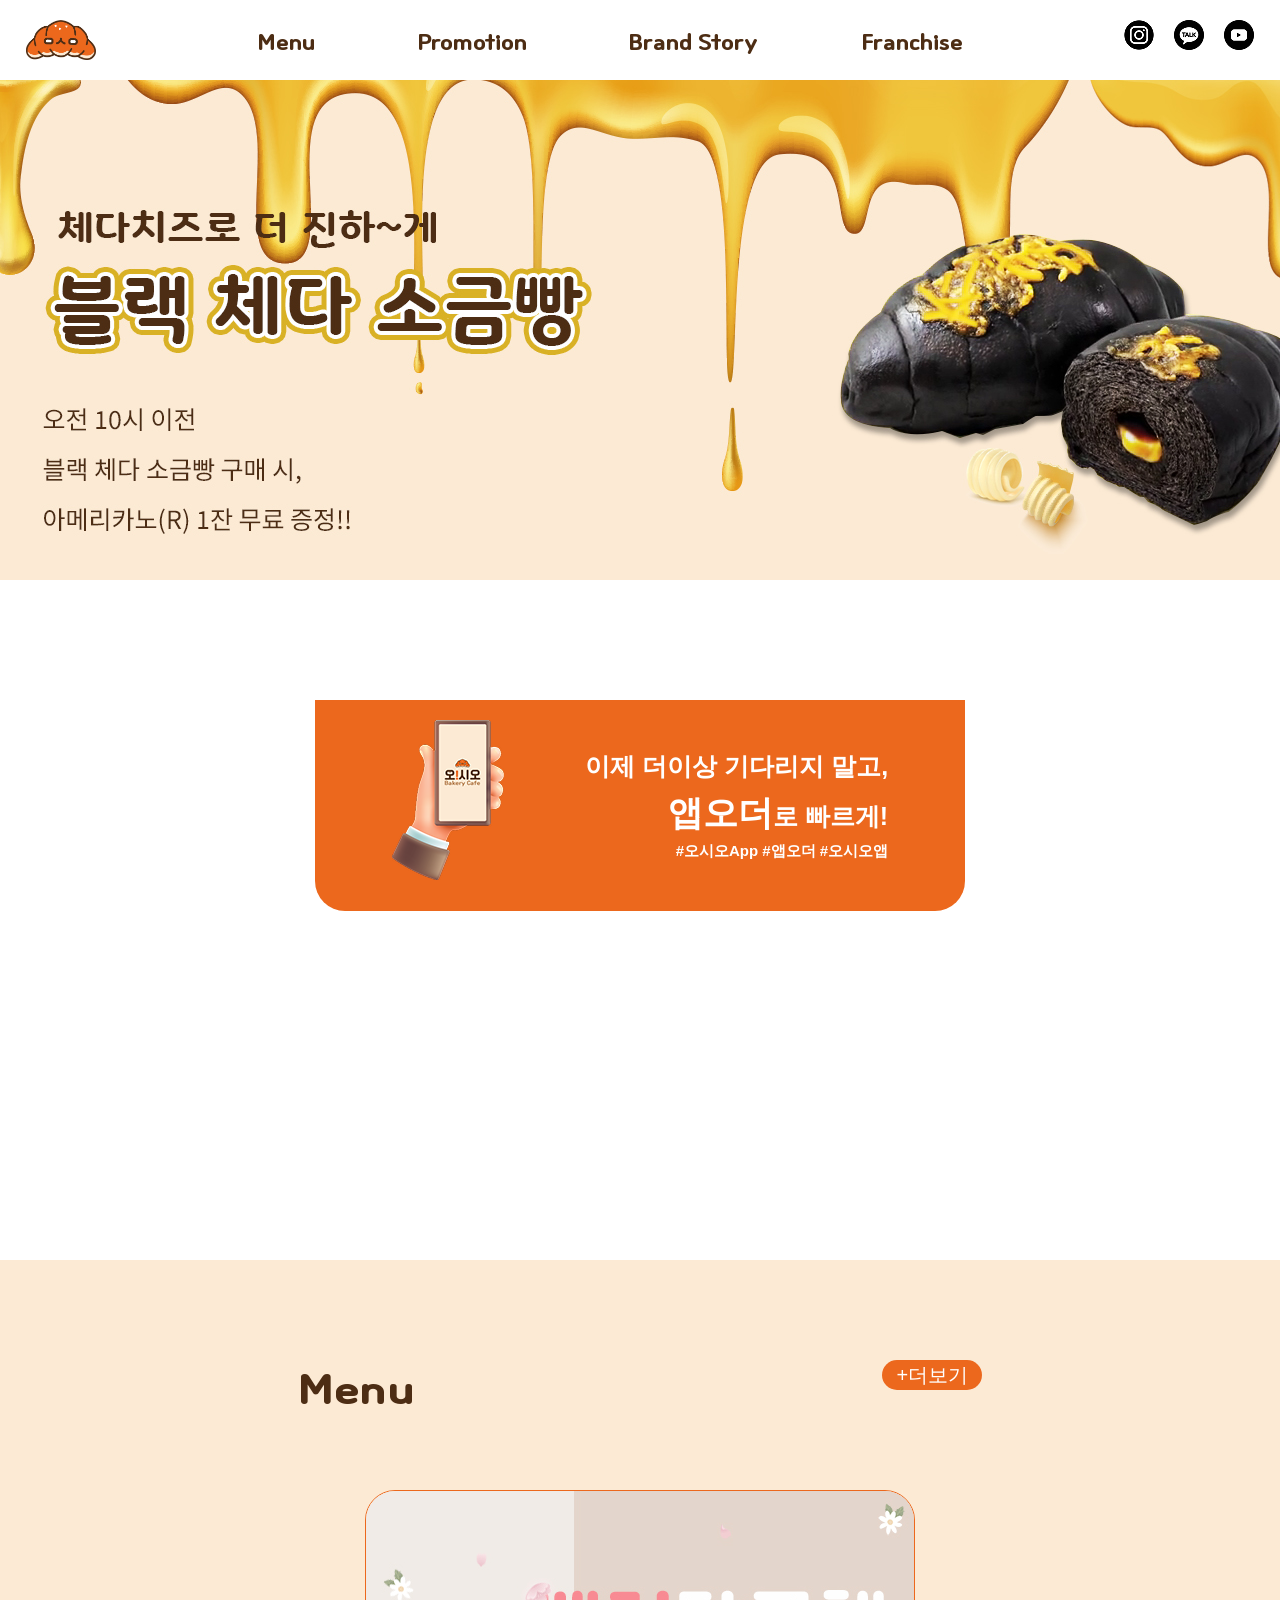
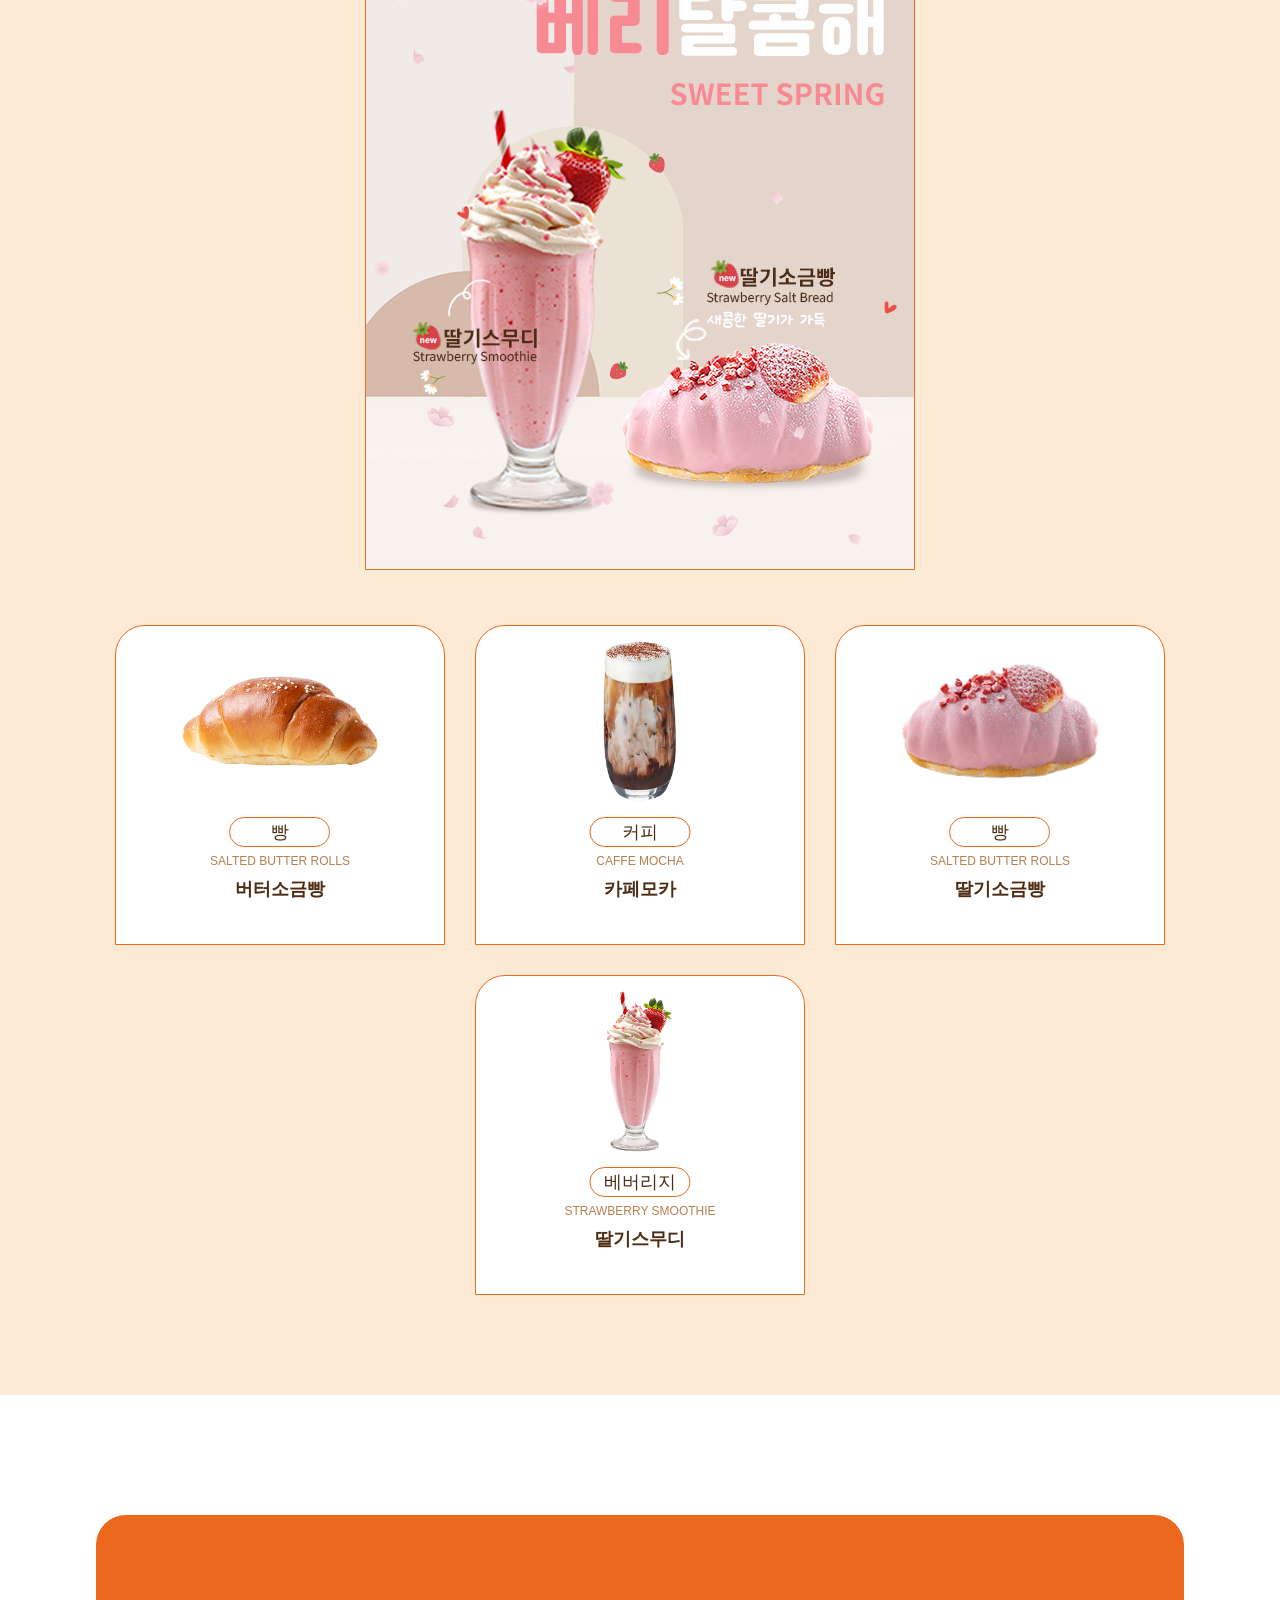
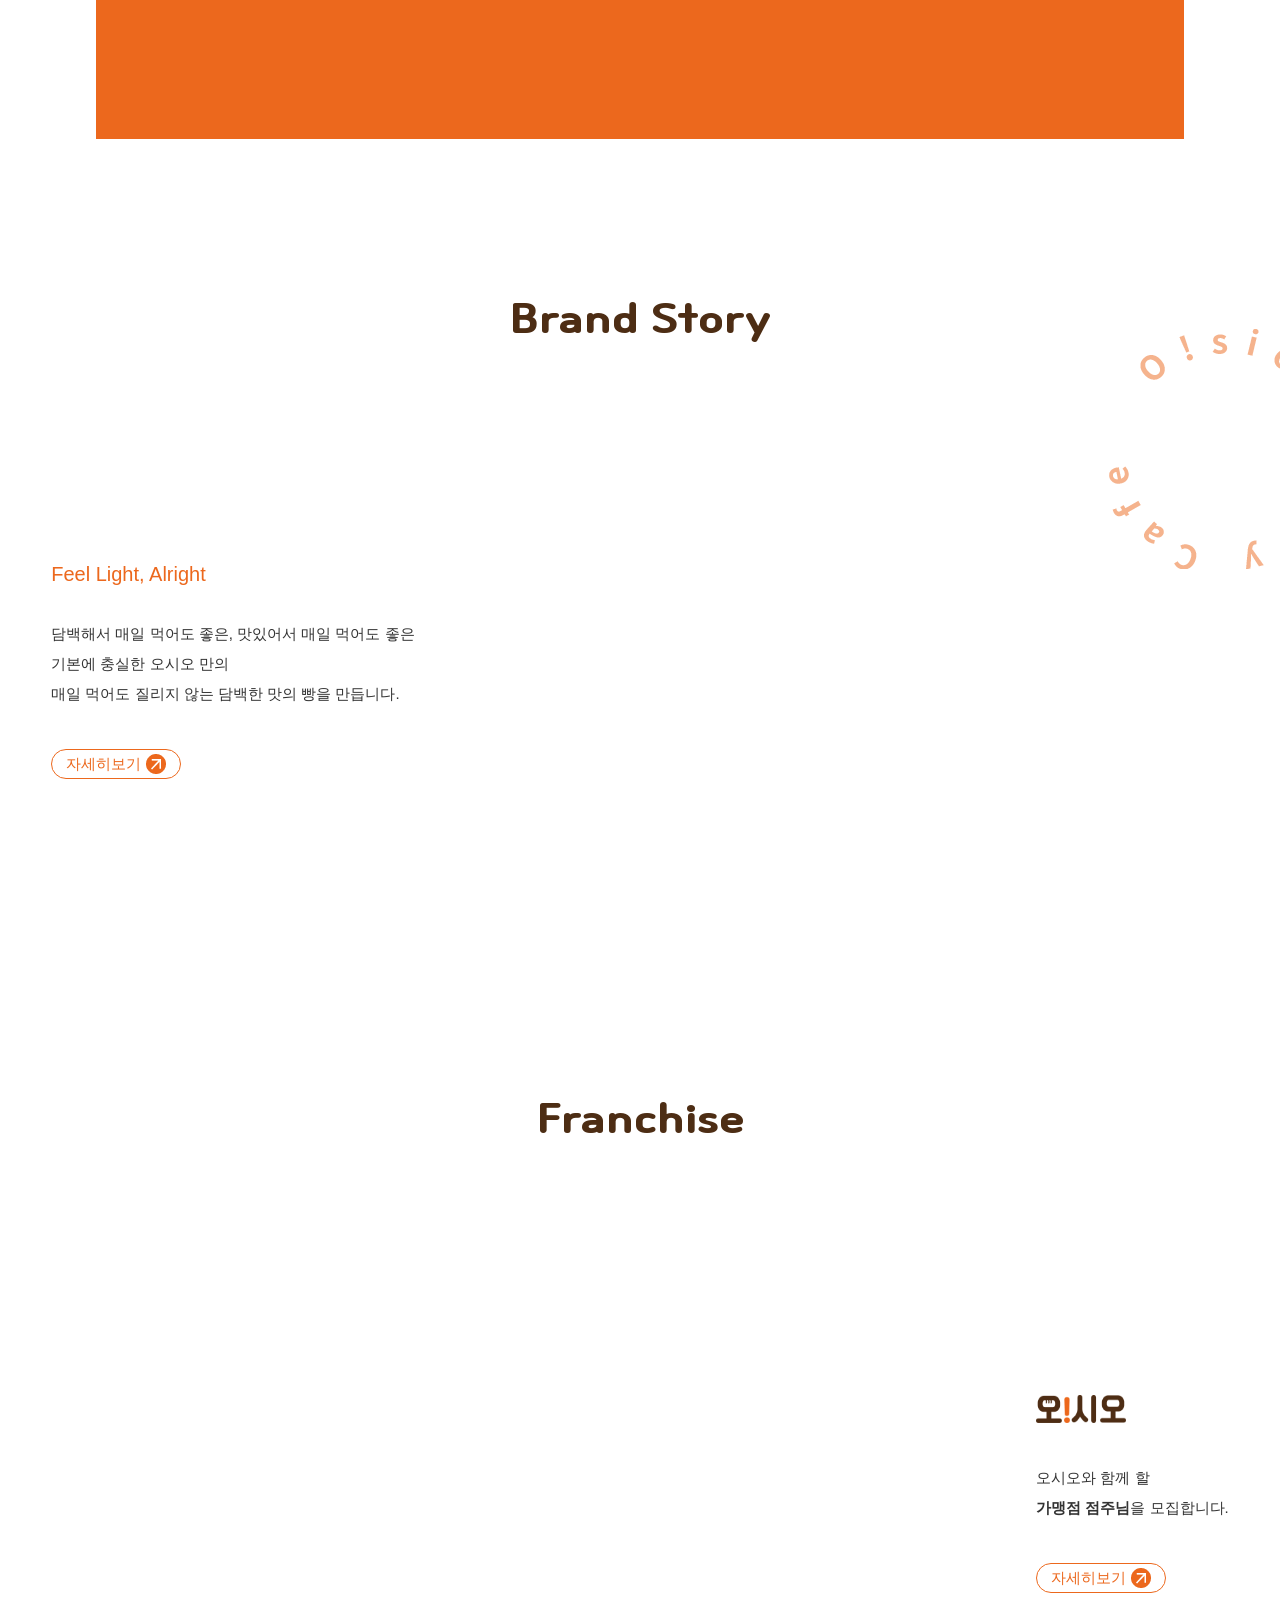
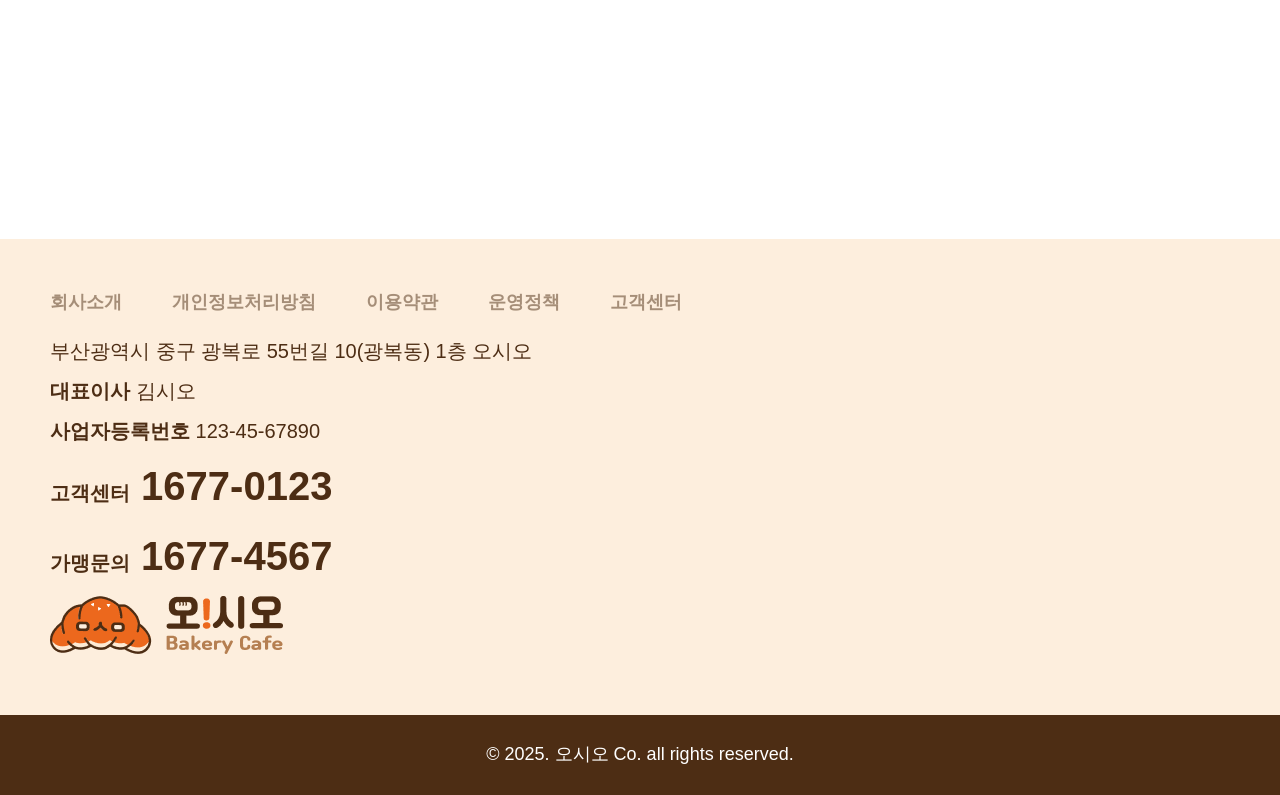
<file: main.html>
<!DOCTYPE html>
<html lang="ko">

<head>
    <meta charset="UTF-8">
    <meta name="viewport" content="width=device-width, initial-scale=1.0">
    <title>오!시오 Bakery Cafe</title>
    <link rel="shortcut icon" href="images/favicon.svg" type="image/x-icon">
    <link href="https://unpkg.com/aos@2.3.1/dist/aos.css" rel="stylesheet">
    <link rel="stylesheet" href="css/style.css">
</head>

<body>
    <div id="wrap">
        <div id="top_button">
            <a href="main.html#header">
                <img src="images/mobile/top.png" alt="top">
            </a>
        </div>

        <div id="header">
            <div class="header_inner">
                <div class="logo">
                    <a href="main.html"><img src="images/symbol_Logo.png" alt="logo"></a>
                </div>
                <ul class="gnb">
                    <li><a href="main.html#section2">Menu</a></li>
                    <li><a href="main.html#section3">Promotion</a></li>
                    <li><a href="main.html#section4">Brand Story</a></li>
                    <li><a href="main.html#section5">Franchise</a></li>
                </ul>
                <ul class="sns">
                    <li><a href="javascript:return false;">
                            <img src="images/web/instagram.png" alt="instagram"></a></li>
                    <li><a href="javascript:return false;">
                            <img src="images/web/kakao-talk.png" alt="kakao"></a></li>
                    <li><a href="javascript:return false;">
                            <img src="images/web/youtube.png" alt="youtube">
                        </a></li>
                </ul>
                <div class="mobile_gnb">
                    <div class="m_btn">
                        <img src="images/mobile/button.png" alt="button">
                    </div>
                    <div id="m_menu">
                        <div class="flex_box">
                            <div class="main_Logo"><a href="main.html">
                                    <img src="images/main_Logo.png" alt="main_Logo"></a>
                            </div>
                            <div class="close_btn">
                                <img src="images/mobile/close_btn.png" alt="close_btn">
                            </div>
                        </div>
                        <ul class="m_gnb">
                            <li><a href="main.html#section2">Menu</a></li>
                            <li><a href="main.html#section3">Promotion</a></li>
                            <li><a href="main.html#section4">Brand Story</a></li>
                            <li><a href="main.html#section5">Franchise</a></li>
                        </ul>
                        <ul class="sns">
                            <li><img src="images/mobile/instagram.png" alt="instagram"></li>
                            <li><img src="images/mobile/kakao-talk.png" alt="kakao"></li>
                            <li><img src="images/mobile/youtube.png" alt="youtube"></li>
                        </ul>
                    </div>
                </div>
            </div>
        </div>
        <div id="banner"></div>
        <div id="section1">
            <div class="App" data-aos="fade-down" data-aos-duration="2000">
                <div class="img_wrap">
                    <img src="images/web/app.png" alt="app">
                </div>
                <div class="text_wrap">
                    <p>이제 더이상 기다리지 말고,</p>
                    <p><span>앱오더</span>로 빠르게!</p>
                    <p class="tag">#오시오App #앱오더 #오시오앱</p>
                </div>
            </div>
            <div class="Store" data-aos="fade-up" data-aos-duration="2000">
                <div class="text_wrap">
                    <p>가까운 오시오 매장을 찾아보세요.</p>
                    <div class="search">
                        <form action="">
                            <input type="search" placeholder="가까운 동,역 이름을 입력하세요." id="searchInput">
                        </form>
                        <div class="icon"></div>
                    </div>
                    <p class="tag">#남포역 #광복점 #오시오본점</p>
                </div>
                <div class="img_wrap">
                    <img src="images/web/store.png" alt="store">
                </div>
            </div>
        </div>
        <div id="section2">
            <div class="section2_inner">
                <div class="top">
                    <p class="title">Menu</p>
                    <p class="add">+더보기</p>
                </div>
                <div class="menu_box">
                    <div class="new_menu">
                        <div class="img_wrap"></div>
                    </div>
                    <ul class="best_menu">
                        <li><img src="images/mobile/소금빵.png" alt="소금빵">
                            <div class="text_wrap">
                                <p class="p1">빵</p>
                                <p class="p2">SALTED BUTTER ROLLS</p>
                                <p class="p3">버터소금빵</p>
                            </div>
                        </li>
                        <li><img src="images/mobile/카페모카.png" alt="카페모카">
                            <div class="text_wrap">
                                <p class="p1">커피</p>
                                <p class="p2">CAFFE MOCHA</p>
                                <p class="p3">카페모카</p>
                            </div>
                        </li>
                        <li><img src="images/mobile/딸기소금빵.png" alt="딸기소금빵">
                            <div class="text_wrap">
                                <p class="p1">빵</p>
                                <p class="p2">SALTED BUTTER ROLLS</p>
                                <p class="p3">딸기소금빵</p>
                            </div>
                        </li>
                        <li><img src="images/mobile/딸기스무디.png" alt="딸기스무디">
                            <div class="text_wrap">
                                <p class="p1">베버리지</p>
                                <p class="p2">STRAWBERRY SMOOTHIE</p>
                                <p class="p3">딸기스무디</p>
                            </div>
                        </li>
                    </ul>
                </div>
            </div>
        </div>
        
        <div id="section3">
            <div class="inner_section3">
                <div class="left">
                    <p class="title pro_aos" data-aos="fade-right" data-aos-duration="500">Promotion</p>
                    <div class="add_box pro_aos" data-aos="fade-right" data-aos-duration="1000">
                        <a href="javascript:return false;">자세히보기</a>
                        <img src="images/web/add.png" alt="arrow">
                    </div>
                </div>
                <div class="right">
                    <a href="javascript:return false;">
                        <p data-aos="fade-up" data-aos-duration="1000">마음에 드는 소금빵과 아메리카노를 4,000원에 만나보세요💖</p>
                    </a>
                    <a href="javascript:return false;">
                        <p data-aos="fade-up" data-aos-delay="300">오시오와 함께하는 화이트데이🍭</p>
                    </a>
                    <a href="javascript:return false;">
                        <p data-aos="fade-up" data-aos-delay="600">[EVENT] 오전 10시 이전 구매하고 아메리카노☕ 받자!</p>
                    </a>
                    <a href="javascript:return false;">
                        <p data-aos="fade-up" data-aos-delay="900">[TIP] 소금빵🥐 맛있게 먹는 방법!</p>
                    </a>
                </div>
            </div>
        </div>
        <div id="section4">
            <div class="section4_inner">
                <p class="title">Brand Story</p>
                <div class="flex_box">
                    <div class="left">
                        <div class="text_wrap">
                            <p>Feel Light, Alright</p>
                            <p>담백해서 매일 먹어도 좋은, 맛있어서 매일 먹어도 좋은</p>
                            <p>기본에 충실한 오시오 만의</p>
                            <p>매일 먹어도 질리지 않는 담백한 맛의 빵을 만듭니다.</p>
                            <div class="add_box">
                                <a href="javascript:return false;">자세히보기</a>
                                <img src="images/web/add.png" alt="arrow">
                            </div>
                        </div>
                    </div>
                    <div class="right">
                        <div class="img_wrap" data-aos="fade-up-left" data-aos-duration="1000"></div>
                        <div class="background_box" data-aos="fade-up-left" data-aos-delay="500"></div>
                        <div class="text_animation">
                            <img src="images/web/web_Text.png" alt="web_Text">
                        </div>
                    </div>
                </div>
            </div>
        </div>
        <div id="section5">
            <div class="section5_inner">
                <p class="title">Franchise</p>
                <div class="flex_box">
                    <div class="left">
                        <div class="img_wrap" data-aos="fade-up-right" data-aos-duration="1000"></div>
                        <div class="background_box" data-aos="fade-up-right" data-aos-delay="500"></div>
                    </div>
                    <div class="right">
                        <div class="text_wrap">
                            <div class="logo">
                                <img src="images/Text_Logo.png" alt="Text_Logo">
                            </div>
                            <p>오시오와 함께 할</p>
                            <p><span>가맹점 점주님</span>을 모집합니다.</p>
                            <div class="add_box">
                                <a href="javascript:return false;">자세히보기</a>
                                <img src="images/web/add.png" alt="arrow">
                            </div>
                        </div>
                    </div>
                </div>
            </div>
        </div>
        <div id="footer">
            <div class="top">
                <div class=" footer_top_inner">
                    <ul class="link">
                        <li>회사소개</li>
                        <li>개인정보처리방침</li>
                        <li>이용약관</li>
                        <li>운영정책</li>
                        <li>고객센터</li>
                    </ul>
                    <p class="p1">부산광역시 중구 광복로 55번길 10(광복동) 1층 오시오</p>
                    <p class="p2"><span>대표이사</span> 김시오</p>
                    <p class="p3"><span>사업자등록번호</span> 123-45-67890</p>
                    <p class="p4"><span>고객센터</span> 1677-0123</p>
                    <p class="p5"><span>가맹문의</span> 1677-4567</p>
                    <div class="footer_logo"><a href="main.html#header">
                            <img src="images/web/footerLogo.png" alt="footerLogo"></a></div>
                </div>
            </div>
            <div class="bottom">
                <div class=" footer_bottom_inner">
                    <p>© 2025. 오시오 Co. all rights reserved.</p>
                </div>
            </div>
        </div>
    </div>
    </div>

    <!-- js -->
    <script src="https://code.jquery.com/jquery-3.6.0.min.js"></script>
    <script src="https://unpkg.com/aos@2.3.1/dist/aos.js"></script>
    <script src="js/script.js"></script>
    <script>
        AOS.init();


        // 화면 크기 변경에 따른 AOS 속성 변경 함수
        function updateAOSDirection() {
            const elements = document.querySelectorAll('.pro_aos');

            if (window.innerWidth <= 700) {
                // 화면 크기가 700px 이하일 때 fade-left로 변경
                elements.forEach((element) => {
                    element.setAttribute('data-aos', 'fade-down');
                });
            } else {
                // 화면 크기가 700px 이상일 때 fade-right로 변경
                elements.forEach((element) => {
                    element.setAttribute('data-aos', 'fade-right');
                });
            }

            // AOS 새로고침
            AOS.refresh();
        }
        // 페이지 로드 시 초기화
        updateAOSDirection();
        // 화면 크기 변경 시마다 실행
        window.addEventListener('resize', updateAOSDirection);

        // AOS 초기화
        AOS.init();
    </script>
</body>

</html>
</file>
<file: css/style.css>
@charset 'utf-8';

html,
body,
div,
span,
iframe,
h1,
h2,
h3,
h4,
h5,
h6,
p,
blockquote,
pre,
a,
em,
img,
small,
strong,
b,
dl,
dt,
dd,
ol,
ul,
li,
fieldset,
form,
label,
legend,
table,
caption,
tr,
th,
td,
article,
aside,
footer,
header,
nav,
section,
summary,
video,
* {
    padding: 0;
    margin: 0;
    box-sizing: border-box;
}

a {
    text-decoration: none;
    color: inherit;
}

ul {
    list-style: none;
}

/* 카페24써라운드 폰트적용 */
@font-face {
    font-family: 'Cafe24Surround';
    /* 여기에 실제 확인한 폰트 이름 입력 */
    src: url('../font/Cafe24Ssurround-v2.0.woff') format('woff2'),
        url('../font/Cafe24Ssurround-v2.0.woff') format('woff'),
        url('/fonts/Cafe24Surround.otf') format('opentype');
    /* OTF 파일 포함 */
    font-weight: normal;
    font-style: normal;
}

/* Noto Sans KR 폰트적용*/
@import url('https://fonts.googleapis.com/css2?family=Noto+Sans+KR:wght@100;300;400;500;700;900&display=swap');


body {
    font-family: 'Noto Sans KR', sans-serif;
    font-size: 25px;
    line-height: 1.5;
    color: #4D2D14;
    font-weight: bold;
}

/* ===== header ===== */
#header {
    height: 80px;
    overflow: hidden;
    display: flex;
    align-items: center;
}

#header .header_inner {
    width: 1320px;
    margin: auto;
    display: flex;
    justify-content: space-between;
    align-items: center;
}

#header .header_inner .logo a img {
    display: block;
    width: 70px;
}

.gnb {
    display: flex;
    gap: 8vw;
}

.gnb li a {
    font-family: 'Cafe24Surround';
    font-size: 20px;
}

.sns {
    display: flex;
    gap: 20px;
}

.header_inner .sns li {
    transition: all 0.7s ease;
}

.header_inner .sns li:hover {
    transform: translateY(-10px);
}

.button {
    display: none;

}


/* 햄버거 버튼 */

.mobile_gnb {
    display: none;
}




/* ===== banner ===== */
#banner {
    background-position: center;
    background-repeat: no-repeat;
    height: 500px;
    width: 100%;
    margin-bottom: 120px;
    background-image: url(../images/web/메인배너_웹.jpg);
}

@media(max-width:900px) {
    .gnb {
        gap: 5vw;

    }

    .gnb li a {
        font-size: 18px !important;
    }

    .sns {
        gap: 1.5vw !important;
    }

    #banner {
        background-position: left -30vw center !important;
    }
}

/* ===== section1 ===== */
#section1 {
    height: 250px;
    width: 1320px;
    margin: auto;
    display: flex;
    justify-content: space-between;
    flex-wrap: wrap;
    gap: 20px;
}


#section1 .App,
#section1 .Store {
    width: 650px;
    height: 100%;
}

#section1 .App {
    padding: 0 60px;
    background-color: #EC681D;
    border-bottom-left-radius: 30px;
    border-bottom-right-radius: 30px;
    display: flex;
    justify-content: space-between;
    align-items: center;

}

#section1 .text_wrap {
    color: white;
    font-size: 25px;
    height: 115px;
    display: flex;
    flex-direction: column;
    justify-content: space-between;
}

#section1 .text_wrap .tag {
    font-size: 15px;
}

#section1 .App .text_wrap {
    text-align: right;
}

#section1 .App .text_wrap span {
    font-size: 35px;
}


#section1 .Store {
    padding: 0 60px;
    box-sizing: border-box;
    background-color: #4D2D14;
    border-top-left-radius: 30px;
    border-top-right-radius: 30px;
    display: flex;
    justify-content: space-between;
    align-items: center;
}

#section1 .Store .text_wrap {
    text-align: left;
}

/* search */
#section1 .search {
    width: 260px;
    height: 40px;
    background-color: white;
    padding: 12px 23px 12px 23px;
    border-radius: 30px;
    position: relative;
}

#section1 .search .icon {
    cursor: pointer;
    position: absolute;
    right: 15px;
    top: 50%;
    transform: translateY(-50%);
}

#section1 .Store .text_wrap .search .icon {
    background-image: url(../images/web/search.png);
    background-position: center;
    background-repeat: no-repeat;
    width: 13px;
    height: 13px;
}


/* 검색창 x버튼 숨기기 */
#section1 .search input[type="search"]::-webkit-search-cancel-button {
    display: none;
}

#section1 .search input {
    display: block;
    width: 100%;
    border: none;
    background-color: transparent;
    outline: none;
    font-size: 15px;
}


/* ===== section2 ===== */
#section2 {
    height: 950px;
    margin-top: 120px;
    background-color: #FCEAD4;
}

#section2 .section2_inner {
    width: 1320px;
    margin: auto;
    padding: 100px 0;
}

#section2 .section2_inner .add {
    font-size: 20px;
    font-weight: 300;
    color: white;
    border-radius: 30px;
    background-color: #EC681D;
    text-align: center;
    width: 100px;
    height: 30px;
    cursor: pointer;
}

.section2_inner .top {
    display: flex;
    justify-content: space-between;
    margin-bottom: 70px;
}

.section2_inner .new_menu {
    width: 550px;
    height: 680px;
    border-top-left-radius: 30px;
    border-top-right-radius: 30px;
    overflow: hidden;
    border: #EC681D 1px solid;
}

.section2_inner .new_menu .img_wrap {
    height: 100%;
    width: 100%;
    background-image: url(../images/web/포스터_웹.jpg);
    background-position: center;
    background-repeat: no-repeat;
}

.section2_inner .best_menu li {
    border-top-left-radius: 30px;
    border-top-right-radius: 30px;
    overflow: hidden;
    border: #EC681D 1px solid;
}

.section2_inner .menu_box {
    width: 1320px;
    display: flex;
    gap: 55px;
    flex-wrap: wrap;
}

.section2_inner .best_menu li:nth-child(1) img {
    width: 196px;
}

.section2_inner .best_menu li:nth-child(2) img {
    width: 73px;
}

.section2_inner .best_menu li:nth-child(3) img {
    width: 196px;
}

.section2_inner .best_menu li:nth-child(4) img {
    width: 67px;
}



.section2_inner .menu_box img {
    display: block;
}

.section2_inner .best_menu {
    width: 715px;
    display: flex;
    justify-content: space-between;
    flex-wrap: wrap;
}

.section2_inner .best_menu li {
    width: 330px;
    height: 320px;
    background-color: white;
    position: relative;
}

.section2_inner .best_menu li .img_wrap {
    background-position: center;
    background-repeat: no-repeat;
}

.section2_inner .best_menu li:nth-child(1) img {
    height: 90px;
    width: 196px;
}

.section2_inner .best_menu li img {
    position: absolute;
    left: 50%;
    top: 30%;
    transform: translate(-50%, -50%);
}

.section2_inner .best_menu li:nth-child(1) {
    margin-bottom: 40px;
}

.section2_inner .best_menu .text_wrap {
    display: flex;
    flex-direction: column;
    align-items: center;
    text-align: center;
    line-height: 28px;
    position: absolute;
    left: 50%;
    top: 60%;
    transform: translateX(-50%);
}

.section2_inner .best_menu .text_wrap .p1 {
    font-size: 18px;
    font-weight: 400;
    border: 1px solid #EC681D;
    border-radius: 30px;
    display: inline-block;
    width: 101px;
}

.section2_inner .best_menu .text_wrap .p2 {
    font-size: 12px;
    font-weight: 200;
    color: #B57F51;
}

.section2_inner .best_menu .text_wrap .p3 {
    font-size: 18px;
}



/* ===== section3 ===== */
#section3 {
    padding-top: 120px;
}

.inner_section3 {
    height: 320px;
    width: 1320px;
    margin: auto;
    padding: 0 100px;
    background-color: #EC681D;
    border-top-left-radius: 30px;
    border-top-right-radius: 30px;
    color: white;
    display: flex;
    justify-content: space-between;
    align-items: center;
}

#section3 .left {
    height: 140px;
    display: flex;
    flex-direction: column;
    justify-content: space-between;
}

#section3 .right p {
    border-bottom: 0.5px solid rgba(253, 234, 212, 0.5);
    font-size: 20px;
    font-weight: 400;
    line-height: 40px;
}



/* ===== section4 ===== */
#section4 {
    padding-top: 150px;
    width: 100%;
    overflow: hidden;
}

#section4 .section4_inner {
    height: 700px;
    width: 1320px;
    margin: auto;

}

#section4 .title {
    text-align: center;
    margin-bottom: 150px;
}

#section4 .flex_box {
    height: 487px;
    width: 100%;
    display: flex;
    justify-content: space-between;
    flex-wrap: wrap;
}

#section4 .left {
    display: flex;
    align-items: center;
}

#section4 .left .text_wrap p {
    color: #333;
    font-size: 15px;
    font-weight: 300;
    line-height: 30px;
}

#section4 .left .text_wrap p:nth-child(1) {
    font-size: 20px;
    color: #EC681D;
    font-weight: 500;
}

#section4 .left .text_wrap p:nth-child(2) {
    margin-top: 30px;
}

#section4 .left .add_box {
    margin-top: 40px;
}

#section4 .right {
    position: relative;
    height: 440px;
}

#section4 .right .img_wrap {
    width: 700px;
    height: 100%;
    background-image: url(../images/web/BrandStory.png);
    background-position: center;
    background-repeat: no-repeat;
}

#section4 .right .img_wrap img {
    display: block;
    width: 700px;
    height: 100%;
}

#section4 .right .background_box {
    width: 660px;
    height: 100%;
    background-color: #EC681D;
    position: absolute;
    right: -20px;
    bottom: -20px;
    z-index: -1;
}

#section4 .right .text_animation {
    opacity: 0.5;
    width: 240px;
    height: 240px;
    position: absolute;
    right: -120px;
    top: -120px;
    z-index: 9;
    animation: text_ani 5s linear infinite;
}

@keyframes text_ani {
    from {
        transform: rotate(0deg);
    }

    to {
        transform: rotate(360deg);
    }
}



/* ===== section5 ===== */
#section5 {
    width: 100%;
    padding: 150px 0;
    box-sizing: border-box;
    overflow: hidden;
}

#section5 .section5_inner {
    width: 1320px;
    margin: auto;
}

#section5 .flex_box {
    height: 467px;
    width: 100%;
    display: flex;
    justify-content: space-between;
    flex-wrap: wrap;
}

#section5 .title {
    text-align: center;
    margin-bottom: 150px;
}

#section5 .left {
    position: relative;
    height: 440px;
}

#section5 .left .img_wrap {
    width: 700px;
    height: 100%;
    background-image: url(../images/web/franchiase.png);
    background-position: center;
    background-repeat: no-repeat;
}

#section5 .left .img_wrap img {
    display: block;
    width: 700px;
    height: 100%;
}

#section5 .left .background_box {
    width: 660px;
    height: 100%;
    background-color: #EC681D;
    position: absolute;
    left: -20px;
    bottom: -20px;
    z-index: -1;
}

#section5 .right {
    height: 100%;
    display: flex;
    align-items: center;
}

#section5 .right .text_wrap .logo img {
    width: 90px;
    height: 28px;
}

#section5 .right .text_wrap p {
    color: #333;
    font-size: 15px;
    font-weight: 300;
    line-height: 30px;
}

#section5 .section5_inner .right .text_wrap span {
    font-weight: bold;
}

#section5 .right .text_wrap p:nth-child(1) {
    font-size: 20px;
    color: #EC681D;
    font-weight: 500;
}

#section5 .right .text_wrap p:nth-child(2) {
    margin-top: 30px;
}

#section5 .right .add_box {
    margin-top: 40px;
}



/* ===== footer ===== */
#footer {
    width: 100%;
    margin: auto;
    /* height: 528px; */
}

#footer .top {
    background-color: #FDEEDD;
    /* height: 448px; */
    padding: 50px 0;
    color: #4D2D14;
}

#footer .top .footer_top_inner,
#footer .bottom .footer_bottom_inner {
    max-width: 1320px;
    height: 100%;
    margin: auto;
}

#footer .top .footer_top_inner ul {
    color: rgba(77, 45, 20, 0.5);
    font-size: 18px;
    display: flex;
    gap: 50px;
    margin-bottom: 20px;
}

#footer .top .footer_top_inner ul li {
    cursor: pointer;
}

#footer .top .footer_top_inner p {
    margin-bottom: 10px;
    font-size: 20px;
    font-weight: 400;
}

#footer .top .footer_top_inner p span {
    font-size: 20px;
    font-weight: bold;
}

#footer .top .footer_top_inner p.p4,
#footer .top .footer_top_inner p.p5 {
    font-size: 40px;
    font-weight: bold;
}

#footer .bottom {
    height: 80px;
    background-color: #4D2D14;

}

#footer .bottom .footer_bottom_inner {
    display: flex;
    align-items: center;
    justify-content: center;
}

#footer .bottom p {
    font-size: 18px;
    font-weight: 100;
    color: white;
    text-align: center;
}

#footer .bottom .footer_bottom_inner .footer_logo {
    width: 233px;
    height: 58px;
}




/* ===== 공통 ===== */
.title {
    font-family: 'Cafe24Surround';
    font-size: 40px;
}

/* top 버튼 */
#top_button {
    position: fixed;
    bottom: 50px;
    right: 10px;
    z-index: 8;
    display: none;
}


/* 자세히보기 버튼 start */
.add_box {
    display: flex;
    justify-content: center;
    align-items: center;
    background-color: white;
    border-radius: 30px;
    width: 130px;
    height: 30px;
    gap: 5px;
    border: #EC681D 1px solid;
    cursor: pointer;
}

.add_box a {
    display: inline-block;
    font-size: 15px;
    color: #EC681D;
    font-weight: 400;
}

.add_box img {
    width: 20px;
    height: 20px;
}

/* 자세히보기 버튼 end */




/* ===== hover ===== */

#header .header_inner .logo:hover img {
    transform: rotate(-15deg);
    transition: all 0.5s ease;
}

.add_box:hover {
    background-color: #4D2D14;
    border: none;
}

.add_box:hover a {
    color: white;
}


.gnb li:hover {
    color: #EC681D;
}


/* media */

@media(max-width:1340px) {
    #header {
        width: 100%;
        padding: 0 2vw;
    }

    #header .header_inner {
        width: 100%;
    }

    #banner {
        width: 100%;
        background-position: left -20vw center;
    }

    /* section1 */
    #section1 {
        width: 100%;
        height: auto;
        justify-content: center;
    }

    #section1 .App,
    #section1 .Store {
        padding: 20px 6vw;
    }

    #section1 .Store .text_wrap p {
        letter-spacing: -1.5px;
    }


    /* section2 */
    #section2 {
        width: 100%;
        height: auto;
    }

    #section2 .section2_inner {
        width: 90%;
    }

    #section2 .section2_inner .top {
        width: 100%;
        justify-content: space-around;
    }

    #section2 .section2_inner .menu_box {
        width: 100%;
        justify-content: center;
    }

    #section2 .section2_inner .menu_box .best_menu {
        width: 100%;
        gap: 30px;
        justify-content: center;
    }

    #section2 .section2_inner .best_menu li:nth-child(1) {
        margin-bottom: 0;
    }

    /* section3 */

    #section3 .inner_section3 {
        width: calc(100% - 15vw);
        height: auto;
        padding: 30px;
    }

    /* section4 */

    #section4 {
        width: 100%;
        height: 100%;
        overflow: hidden;
    }

    #section4 .section4_inner {
        width: calc(100% - 8vw);
        height: 100%;
    }

    #section4 .section4_inner .flex_box {
        width: 100%;
        height: 490px;
        justify-content: space-between;
        flex-wrap: nowrap;
    }

    #section4 .title {
        margin-bottom: 100px;
    }

    #section4 .section4_inner .flex_box .right {
        height: 467px;
    }

    #section4 .section4_inner .flex_box .right .img_wrap {
        height: 100%;
    }

    #section4 .section4_inner .flex_box .left .text_wrap {
        display: flex;
        flex-direction: column;
        margin-bottom: 50px;
    }

    #section5 {
        width: 100%;
        height: 100%;
        overflow: hidden;
    }

    #section5 .section5_inner {
        width: calc(100% - 8vw);
        height: 100%;
    }

    #section5 .section5_inner .title {
        margin-bottom: 80px;
    }

    #section5 .section5_inner .flex_box {
        width: 100%;
        flex-wrap: nowrap;
        justify-content: space-between;
        height: 460px;
    }

    #section5 .section5_inner .flex_box .right {
        padding-top: 70px;
    }

    #section5 .section4_inner .flex_box .left .img_wrap {
        height: 100%;
    }


    #footer {
        width: 100%;
    }

    #footer .footer_top_inner {
        width: calc(100% - 100px);
    }

}

@media(max-width:700px) {

    /* ===== header ===== */
    #header {
        height: 60px;
    }

    #header .header_inner .logo a img {
        width: 60px;
    }

    .header_inner {
        width: 100%;
        padding: 0 5vw;
    }

    .header_inner .gnb,
    .header_inner .sns {
        display: none;
    }


    /* 햄버거 버튼 */
    .mobile_gnb {
        position: absolute;
        right: 5vw;
        top: 12px;
        display: block;
    }

    .mobile_gnb .m_btn {
        cursor: pointer;
    }

    #m_menu {
        background-color: #FDEAD4;
        position: fixed;
        top: 0;
        right: -100vw;
        /* 화면 밖으로 숨김 */
        z-index: 99;
        width: 100vw;
        height: 100vh;
        padding: 50px 30px;
        box-sizing: border-box;
        transition: right 0.5s ease-in-out;
        /* 부드러운 이동 효과 */
    }

    #m_menu.active {
        right: 0;
        /* 활성화 시 나타남*/
    }

    #m_menu .flex_box {
        display: flex;
        justify-content: space-between;
    }

    #m_menu .flex_box .main_Logo img {
        width: 244px;
        height: 60px;
    }

    #m_menu .flex_box .close_btn {
        width: 60px;
        height: 60px;
        cursor: pointer;
    }

    #m_menu .m_gnb {
        margin: 50px 0 100px;
        /* height: 443px; */
        display: flex;
        flex-direction: column;
        gap: 12px;
        font-size: 30px;
        font-family: 'Cafe24Surround';
    }

    #m_menu .m_gnb li a:hover {
        color: #EC681D;
    }

    #m_menu .sns {
        display: flex;
        cursor: pointer;
    }

    #m_menu .sns li {
        transition: all 0.5s ease;
    }

    #m_menu .sns li:hover {
        transform: translateY(-10px);
    }

    #m_menu .sns li img {
        width: 45px;
        /* height: 70px; */
    }


    /* ===== banner ===== */
    #banner {
        background-image: url(../images/mobile/메인배너_모바일.jpg);
        width: 100%;
        height: clamp(400px, 100vw, 700px);
        background-size: clamp(400px, 100vw, 700px);
        /* 배경 크기만 조절 */
        background-position: center !important;
        background-repeat: no-repeat;
        margin-bottom: 60px;
    }

    .title {
        font-family: 'Cafe24Surround';
        font-size: 36px;
    }

    #section2 .section2_inner .add {
        font-size: 14px;
        padding: 4px 20px;
        width: auto;
        height: auto;
        margin-top: 30px;
    }

    /* ===== section1 ===== */
    #section1 {
        width: calc(100% - 5vw);
        height: 450px;
    }

    #section1 .App,
    #section1 .Store {
        width: clamp(500px, 60vw, 600px);
        height: auto;
        max-width: 100%;
        overflow: hidden;
    }

    #section1 .img_wrap img {
        height: 123px;
    }

    #section1 .text_wrap p {
        font-size: clamp(14px, 3vw, 20px);
        letter-spacing: -1px;
    }

    #section1 .text_wrap p.tag {
        font-size: clamp(13px, 2vw, 15px);
        font-weight: 400;
    }

    #section1 .App .text_wrap span {
        font-size: 30px;
    }


    #section1 .Store .text_wrap {
        width: clamp(300px, 60vw, 600px);
        height: 100px;
        flex-direction: column;
        justify-content: space-between;
    }

    #section1 .Store .text_wrap .search {
        width: 180px;
        height: 30px;
        display: flex;
        align-items: center;
    }

    #section1 .Store .text_wrap .search .icon {
        background-image: url(../images/mobile/search.png);
        width: 20px;
        height: 20px;
    }

    /* ===== section2 ===== */
    #section2 {
        width: 100%;
        height: auto;
        margin: 60px 0 0px;
    }

    #section2 .section2_inner {
        width: calc(100% - 14vw);
        margin: auto;
        height: auto;
        padding: 50px 0;
    }

    #section2 .section2_inner .top {
        width: 100%;
        align-items: center;
        flex-direction: column;
        margin-bottom: 30px;
    }

    #section2 .section2_inner .menu_box {
        width: 100%;
        height: auto;
        gap: 30px;
    }

    #section2 .section2_inner .new_menu {
        width: 100%;
        height: auto;
    }

    #section2 .section2_inner .new_menu .img_wrap {
        width: 100%;
        aspect-ratio: 600 / 574;
        /* 원래 PC 기준 비율 유지 축소*/
        background-image: url(../images/mobile/포스터_모바일.jpg);
        background-size: cover;
    }


    #section2 .section2_inner .menu_box .best_menu {
        width: 100%;
        gap: 40px;
        height: auto;
    }

    #section2 .section2_inner .menu_box .best_menu li {
        width: 100%;
        /* height 기준으로 width 자동 조절 */
        aspect-ratio: 5 / 3;
        /* 5:2 비율 유지 */
    }

    #section2 .section2_inner .menu_box .best_menu li:nth-child(1) {
        margin-bottom: 0px;
    }

    #section2 .section2_inner .menu_box .best_menu li:nth-child(1) img {
        aspect-ratio: 270 / 128;
    }

    #section2 .section2_inner .menu_box .best_menu li:nth-child(2) img {
        /* width: 117px;
        height: 216px; */
        aspect-ratio: 117 / 216;
    }

    #section2 .section2_inner .menu_box .best_menu li:nth-child(3) img {
        /* width: 255px;
        height: 129px; */
        aspect-ratio: 255 / 129;
    }

    #section2 .section2_inner .menu_box .best_menu li:nth-child(4) img {
        /* width: 110px;
        height: 248px; */
        aspect-ratio: 110 / 248;
    }

    #section2 .section2_inner .menu_box .best_menu .text_wrap p {
        margin-bottom: 10px;
    }

    #section2 .section2_inner .menu_box .best_menu .text_wrap .p1 {
        display: flex;
        justify-content: center;
        align-items: center;
        font-size: 18px;
        width: 120px;
        padding: 2px 0;
    }

    #section2 .section2_inner .menu_box .best_menu .text_wrap .p2 {
        font-size: 14px;
        letter-spacing: -1px;
    }

    #section2 .section2_inner .menu_box .best_menu .text_wrap .p3 {
        font-size: 28px;
    }



    /* ===== section3 ===== */
    #section3 {
        padding-top: 40px;
    }

    .inner_section3 {
        width: calc(100% - 10vw);
        /* height: 400px; */
        padding-top: 80px;
        padding: 40px 28px;
        flex-direction: column;
        align-items: flex-start;
        gap: 40px;
        margin-bottom: 0;
    }

    #section3 .left {
        width: 100%;
        flex-direction: column;
        justify-content: space-between;
        align-items: center;
        height: 100px;
    }

    #section3 .right {
        text-align: left;
        font-size: clamp(15px, 3vw, 20px);
        letter-spacing: -1px;
    }

    #section3 .right p {
        font-size: 16px;
    }



    /* ===== section4 ===== */
    #section4 {
        width: 100%;
        height: 800px;
        overflow: hidden;
        padding-top: 80px;
        margin-bottom: 0px;
    }

    #section4 .section4_inner {
        width: calc(100% - 15vw);
        height: 100%;
    }

    #section4 .section4_inner .title {
        align-items: center;
        margin-bottom: 50px;
    }


    #section4 .section4_inner .flex_box {
        width: 100%;
        flex-wrap: wrap;
        justify-content: center;
    }

    #section4 .section4_inner .flex_box .right {
        width: 327px;
        height: 200px;
    }

    #section4 .section4_inner .flex_box .left {
        width: 100%;
        flex-direction: column;
        justify-content: center;
    }

    #section4 .text_wrap {
        width: calc(100% - 100px);
        /* height: 295px; */
        display: flex;
        flex-direction: column;
        justify-content: center;
        align-items: center;
        text-align: center;
    }

    #section4 .section4_inner .flex_box .left .text_wrap p {
        font-size: 16px;
        letter-spacing: -1px;
    }

    #section4 .section4_inner .flex_box .left .text_wrap p:nth-child(1) {
        font-size: 25px;
    }

    #section4 .section4_inner .flex_box .left .text_wrap .add_box {
        margin: 40px 0 75px;
    }

    #section4 .section4_inner .right .img_wrap {
        width: 100%;
        height: 100%;
        background-image: url(../images/mobile/brandStory.png);
    }

    #section4 .section4_inner .right .background_box {
        width: 300px;
        height: 90%;
        left: -10px;
        top: -10px;
    }

    #section4 .text_animation {
        display: none;
    }



    /* ===== section5 ===== */
    #section5 {
        width: 100%;
        height: 640px;
        padding-top: 80px;
        margin-bottom: 80px;
    }

    #section5 .section5_inner {
        width: calc(100% - 100px);
        height: 100%;
        text-align: center;
    }

    #section5 .section5_inner .title {
        margin-bottom: 40px;
    }

    #section5 .section5_inner .flex_box {
        height: 463px;
        justify-content: space-between;
        flex-direction: column-reverse;
        flex-wrap: nowrap;
        align-items: center;

    }

    #section5 .section5_inner .flex_box .right {
        padding-top: 0;
    }

    #section5 .section5_inner .right .text_wrap {
        height: 100%;
        display: flex;
        flex-direction: column;
        justify-content: center;
        align-items: center;
    }

    #section5 .right .text_wrap p:nth-child(2) {
        margin-top: 0;
    }

    #section5 .section5_inner .left {
        width: 327px;
        height: 200px;
    }

    #section5 .section5_inner .right {
        height: 183px;
    }

    #section5 .section5_inner .left .img_wrap {
        width: 100%;
        height: 100%;
        background-image: url(../images/mobile/Franchiase.png);
    }

    #section5 .section5_inner .left .background_box {
        width: 300px;
        height: 90%;
        left: 37px;
        top: -10px;
    }



    /* ===== footer =====  */
    #footer {
        width: 100%;
    }

    #footer .footer_top_inner {
        width: calc(100% - 10vw);
        font-size: 16px;
    }

    #footer .top .footer_top_inner ul {
        justify-content: space-between;
        gap: 0;
        text-align: center;
    }

    #footer .top .footer_top_inner ul li {
        font-size: clamp(14px, 3vw, 18px);
        font-weight: 500;
    }

    #footer .top .footer_top_inner .p1 {
        font-size: clamp(16px, 3vw, 18px);
    }

    #footer .top .footer_top_inner p.p4,
    #footer .top .footer_top_inner p.p5 {
        font-size: 20px;
    }

    #footer .top .footer_top_inner p span {
        font-size: 16px;
    }

    .footer_logo {
        margin-top: 30px;
        text-align: center;
    }

    #footer .bottom p {
        font-size: 14px;
    }
}
</file>
